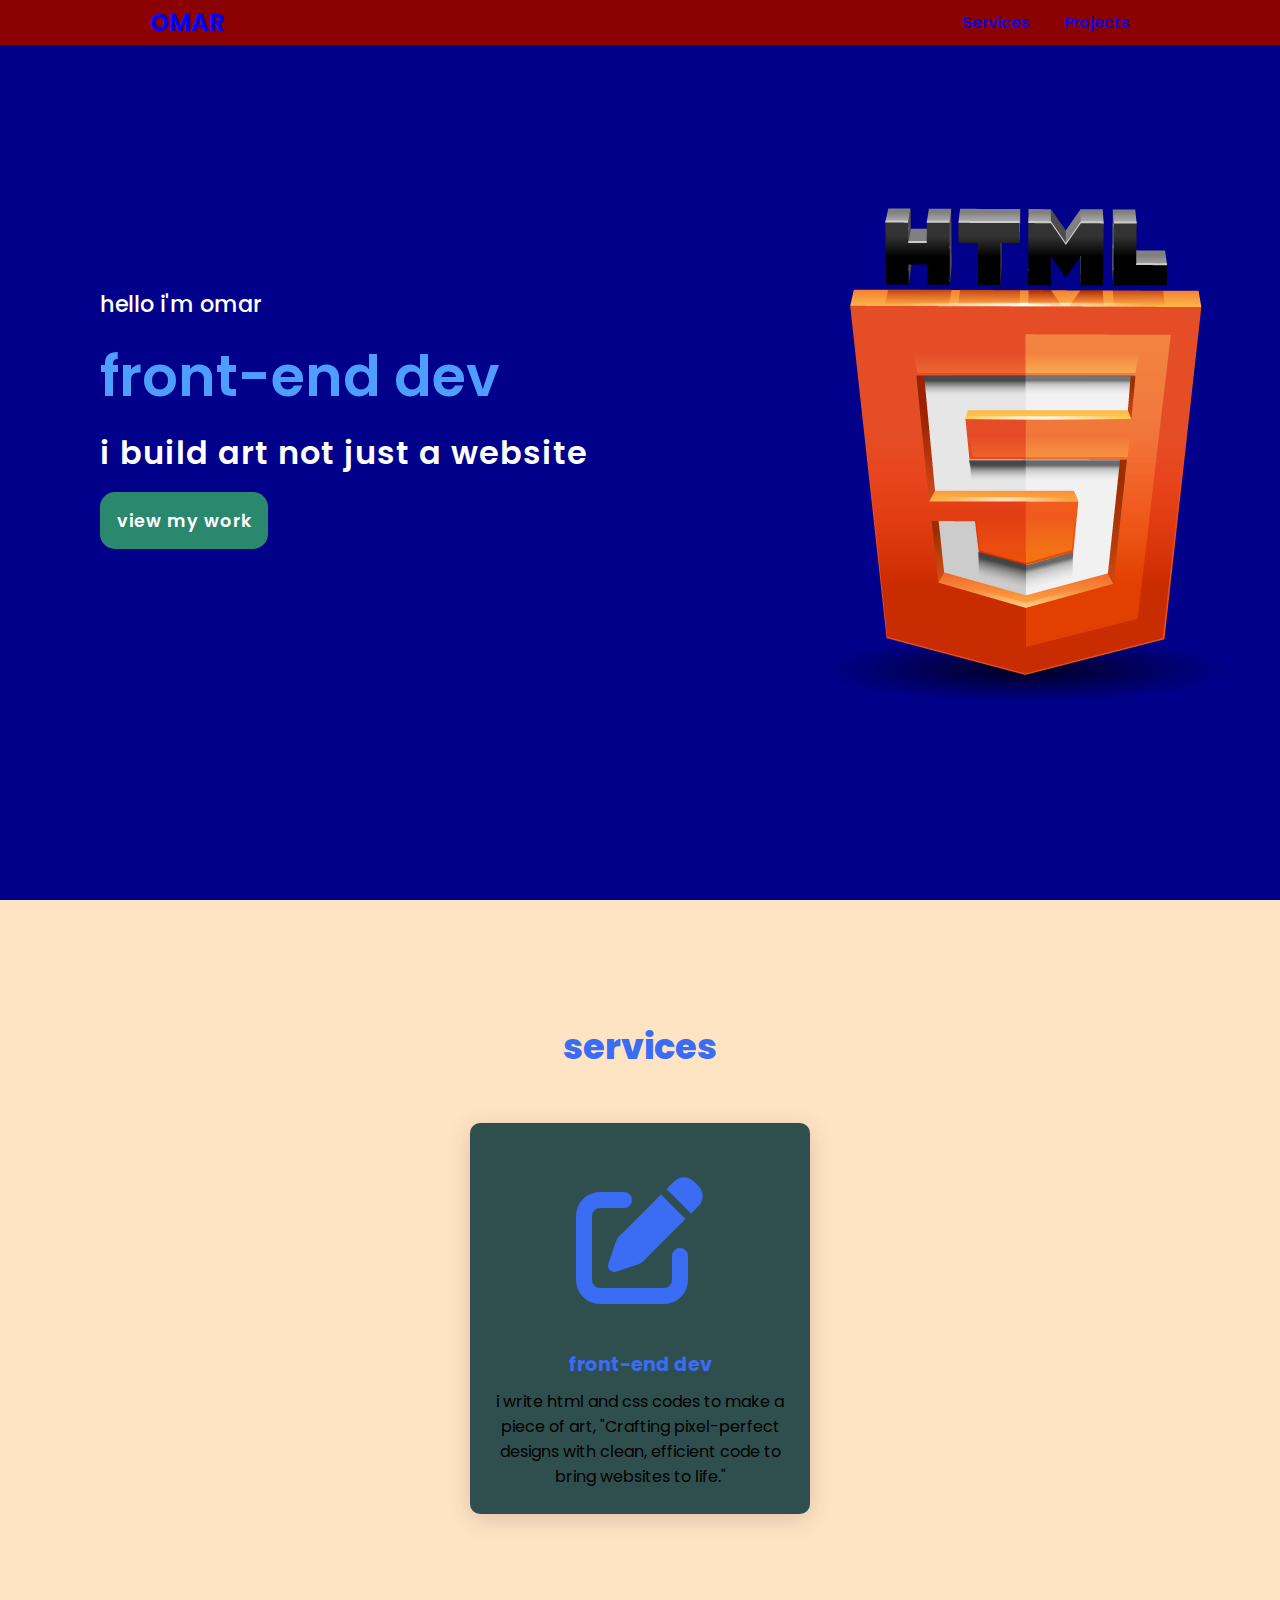
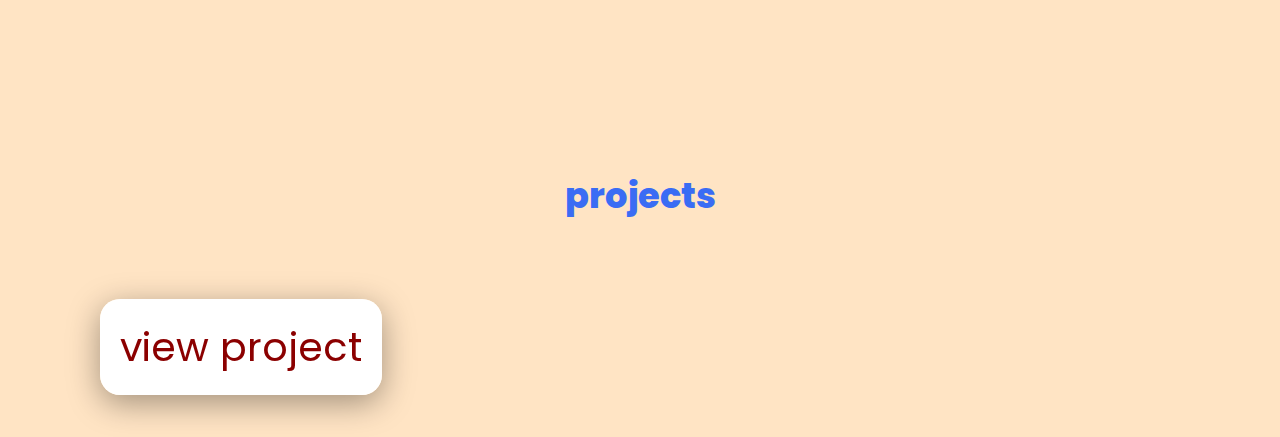
<file: index.html>
<!DOCTYPE html>

<html lang="en">

<head>
    <meta charset="UTF-8">

    <meta name="viewport" content="width=device-width, initial-scale=1.0">

    <link rel = "stylesheet" href = "web style.css">

    <link rel = "stylesheet" href = "https://cdnjs.cloudflare.com/ajax/libs/font-awesome/6.5.2/css/all.min.css">
    
    <title>my website</title>
    
</head>
<body>
    <header>

        <a href = "#" class = "logo">omar</a>

        <nav class = "navigation">

            <a href = "#services">services</a>
            <a href = "#projects">projects</a>

        </nav>
    </header>

    <section class = "main">
        <div>

            <h2>hello i'm omar<br><span>front-end dev</span></h2>
            <h3>i build art not just a website</h3>

            <a href = "#projects" class = "main-btn">view my work</a>
    
        </div>

    </section>

    <section class = "cards" id = "services">
        <h2 class = "title">services</h2>

        <div class = "content">
            <div class = "card">
                <div class = "icon">

                    <i class = "fas fa-edit"></i>

                </div>

                <div class = "info">
                    <h3>front-end dev</h3>
                    <p>i write html and css codes to make a piece of art, "Crafting pixel-perfect designs with clean, efficient code to bring websites to life." </p>
                </div>
            </div>
        </div>
    </section>

    <section class = "projects" id = "projects">
        <h2 class = "title">projects</h2>

        <div class = "soon">
            <a href = "source/first project.html" class = "click" target = "_blank">view project</a>
        </div>

    </section>

</body>
</html>
</file>
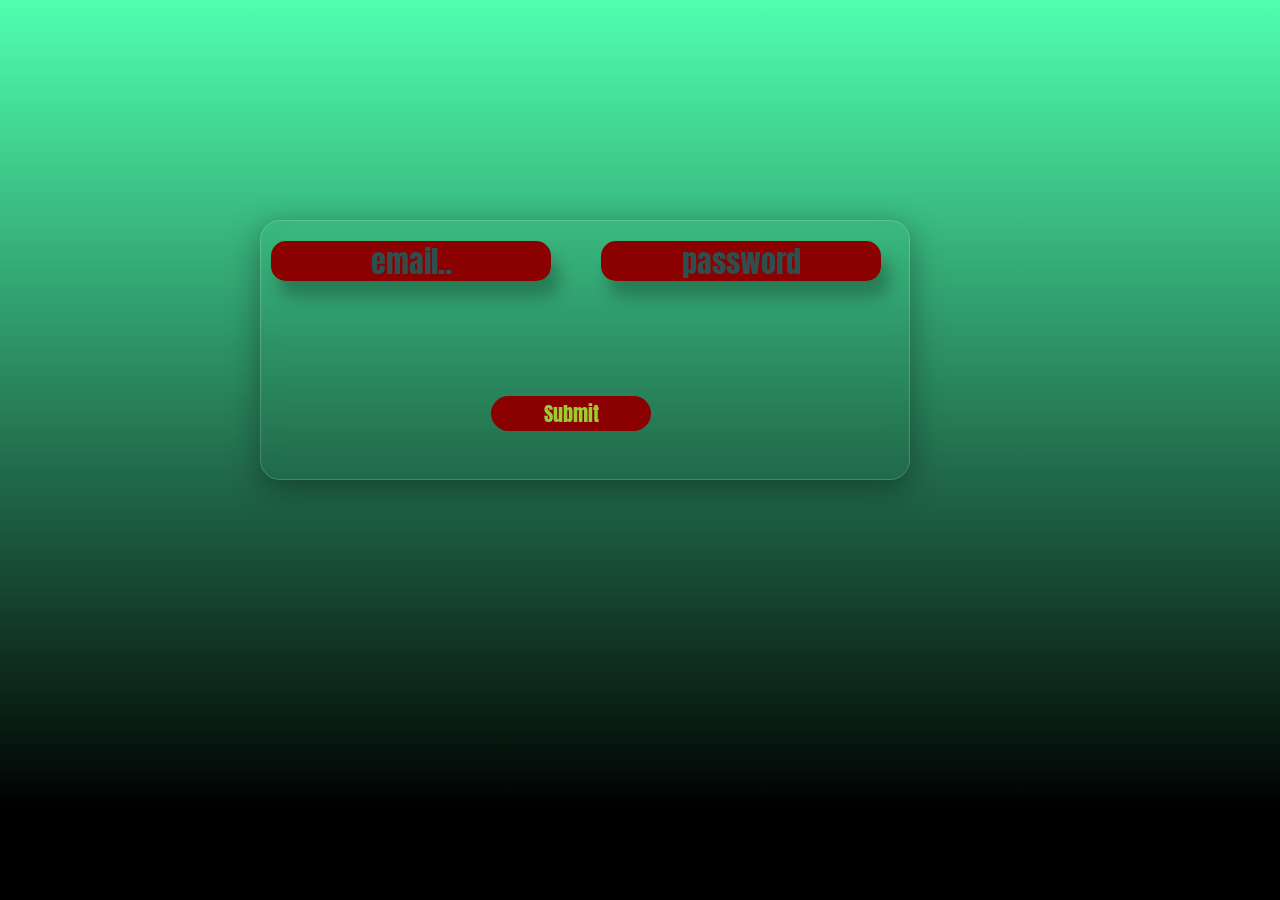
<file: source/first project.html>
<!DOCTYPE html>

<html lang = "en">

<head>

    <meta charset = "UTF-8">

    <title>my form</title>

    <link rel = "stylesheet" href = "project.css">

    <link rel="preconnect" href="https://fonts.googleapis.com">

    <link rel="preconnect" href="https://fonts.gstatic.com" crossorigin>

    <link href="https://fonts.googleapis.com/css2?family=Anton&display=swap" rel="stylesheet">

<body>
    <section>
        <div class = "border">
            <form>
                <div class = "email-form">
                <input type = "email" placeholder = "email.." required>
                </div>

                <div class = "pass-form">
                    <input type = "password" placeholder = "password" required>
                </div>
    
                <div class = "bor-edit">
                    <input type = "submit" class = "sub" >
                </div>
            </form>
        </div>
    </section>
</body>
</html>
</file>
<file: web style.css>
@import url('https://fonts.googleapis.com/css2?family=Poppins:ital,wght@0,100;0,200;0,300;0,400;0,500;0,600;0,700;0,800;0,900;1,100;1,200;1,300;1,400;1,500;1,600;1,700;1,800;1,900&display=swap');

* {
    font-family: "Poppins", sans-serif;
    margin : 0;
    padding : 0;
    box-sizing : border-box;
    scroll-behavior : smooth;
}

header{
    background-color : darkred;
    width : 100%;
    position : fixed;
    z-index : 999;
    display : flex;
    justify-content : space-between;
    align-items : center;
    padding : 5px 150px;
}

.logo {
    text-decoration : none;
    color : blue;
    text-transform : uppercase;
    font-weight : 700;
    font-size : 1.5em;
}

.navigation a{
    text-transform : capitalize;
    color : blue;
    text-decoration : none;
    font-size : 1em;
    font-weight : 500;
    padding-left : 30px;
}

.navigation a:hover {
    color : purple;
}

section {
    padding : 120px 100px;
    background-color : darkblue;
}

.main {
    width : 100%;
    min-height : 100vh;
    display : flex;
    align-items : center;
    background: url(html.png) no-repeat;
    background-position : right center;
    background-color: darkblue;
    background-attachment : fixed;
    padding-bottom: 200px;
}

.main h2 {
    color : white;
    font-size : 1.4em;
    font-weight : 500;
}

.main h2 span {
    display : inline-block;
    margin-top : 13px;
    color : #4e9eff;
    font-size : 2.5em;
    font-weight : 600;
}

.main h3 {
    color : #fff;
    font-size : 2em;
    font-weight : 600;
    letter-spacing : 1px;
    margin-top : 10px;
    margin-bottom : 30px;
}

.main-btn {
    text-decoration : none;
    color : #fff;
    background-color : #3a6c;
    padding : 0.9375em;
    border-radius : 15px;
    font-size : 1.1em;
    font-weight : 600;
    letter-spacing : 1px;
    transition : 0.7s ease;
}

.main-btn:hover {
    background-color : #0a49;
    transform: scale(1.1);
}

.cards{
    background-color : #FFE4C4;
}

.card {
    background-color : darkslategrey;
    width : 21.25em;
    box-shadow : 0 5px 25px rgba(1 1 1 / 15%);
    border-radius : 10px;
    padding : 25px;
    margin : 15px;
    transition : 0.7s ease;
}

.card:hover {
    transform : scale(1.1);
}

.title {
    display : flex;
    justify-content : center;
    color : #3a6cf4;
    font-size : 2.2em;
    font-weight : 800;
    margin-bottom : 35px;
}

.content {
    display : flex;
    justify-content : center;
    flex-direction : row;
    flex-wrap : wrap;
}

.icon {
    color : #3a6cf4;
    font-size : 8em;
    text-align : center;
}

.info {
    text-align : center;
}

.info h3{
    color : #3a6cf4;
    font-size : 1.2em;
    font-weight : 700;
    margin : 10px;
}

::-webkit-scrollbar{
    width: 15px;
    }
    
    ::-webkit-scrollbar-track{
    
    background: #d1e5ff;
    
    }
    
    ::-webkit-scrollbar-thumb{
    
    background: linear-gradient(black, red); 

    border-radius: 10px;
    
    }

    .projects {
        background-color : #FFE4C4;
    }

    .soon h1 {
        text-align : center;
        margin-top : 100px;
        font-size : 5em;
        color : darkred;
    }


@media (max-width : 1023px){
    header {
        padding : 12px 20px;
    }

    .navigation a {
        padding-left : 10px;
    }

    .title {
        font-size : 1.8em;
    }

    section {
        padding : 80px 20px;
    }

    .main-content h2 {
        font-size : 1em;
    }

    .main-content h3 {
        font-size: 1.6em;
    }

    .content {
        flex-direction : column;
        align-items : center
    }

    .main {
        background-position : top center;
        padding-top : 500px;
        padding-left : 60px;
    }

}

.click {
    background-color : white;
    color : darkred;
    font-size : 40px;
    text-decoration : none;

    background: linear-gradient(135deg, ☐ rgba(255, 255, 255, 0.1), ☐ rgba(255, 255, 255, 0));
    
    backdrop-filter: blur(10px);
    
    -webkit-backdrop-filter: blur(10px);
    
    border-radius: 20px;
    
    border:1px solid rgba(255, 255, 255, 0.18);
    
    box-shadow: 0 8px 32px 0 rgba(0, 0, 0, 0.37);

    border-width : 20px;

    position : relative;
    top : 60px;
}
</file>
<file: source/project.css>
body {
    height : 100vh;
}


body section {
    background-image : linear-gradient(to bottom, #4FFFB0, black 90%);
    height : 100%;
    width : 100%
}


* {
    padding : 0;
    margin : 0;
    box-sizing : border-box;
    font-family: "Anton", sans-serif;
}


.border {
    background: linear-gradient(135deg, ☐ rgba(255, 255, 255, 0.1), ☐ rgba(255, 255, 255, 0));
    
    backdrop-filter: blur(10px);
    
    -webkit-backdrop-filter: blur(10px);
    
    border-radius: 20px;
    
    border:1px solid rgba(255, 255, 255, 0.18);
    
    box-shadow: 0 8px 32px 0 rgba(0, 0, 0, 0.37);
    
    display : flex;

    width : 650px;

    height : 260px;

    position : absolute;
    top : 220px;
    left : 260px;


}


.email-form {
    padding-top : 20px;
    padding-left : 10px;
}


[type = "email"]{
    border-radius : 15px;
    background-color : darkred;
    color : darkturquoise;
    border : none;
    box-shadow: 8.0px 16.0px 16.0px hsl(0deg 0% 0% / 0.25);
    width : 280px;
    height : 40px;
    font-size : 28px;
}


input::placeholder {
    color : darkslategrey;
    opacity: 7;
    font-size : 30px;
    text-align : center;
    position : relative;
    top : 1px;
}


.pass-form {
    padding-top : 60px;
}


[type = "password"]{
    border-radius : 15px;
    background-color : darkred;
    color : darkturquoise;
    border : none;
    box-shadow: 8.0px 16.0px 16.0px hsl(0deg 0% 0% / 0.25);
    position : relative;
    top : -100px;
    left : 340px;
    box-shadow: 8.0px 16.0px 16.0px hsl(0deg 0% 0% / 0.25);
    width : 280px;
    height : 40px;
    font-size : 28px;
}



input:focus {
    border : 2px solid yellowgreen;
    outline : 1px solid yellowgreen;
}

.bor-edit {
    box-shadow : 10px 10px coral blur;
    position : relative;
    top : 15px;
    left : 230px;
}

.sub {
    background-color : darkred;
    border : 10px yellowgreen;
    color : yellowgreen;
    width : 160px;
    height : 35px;
    border-radius : 25px;
    font-size : 20px;
}
</file>
